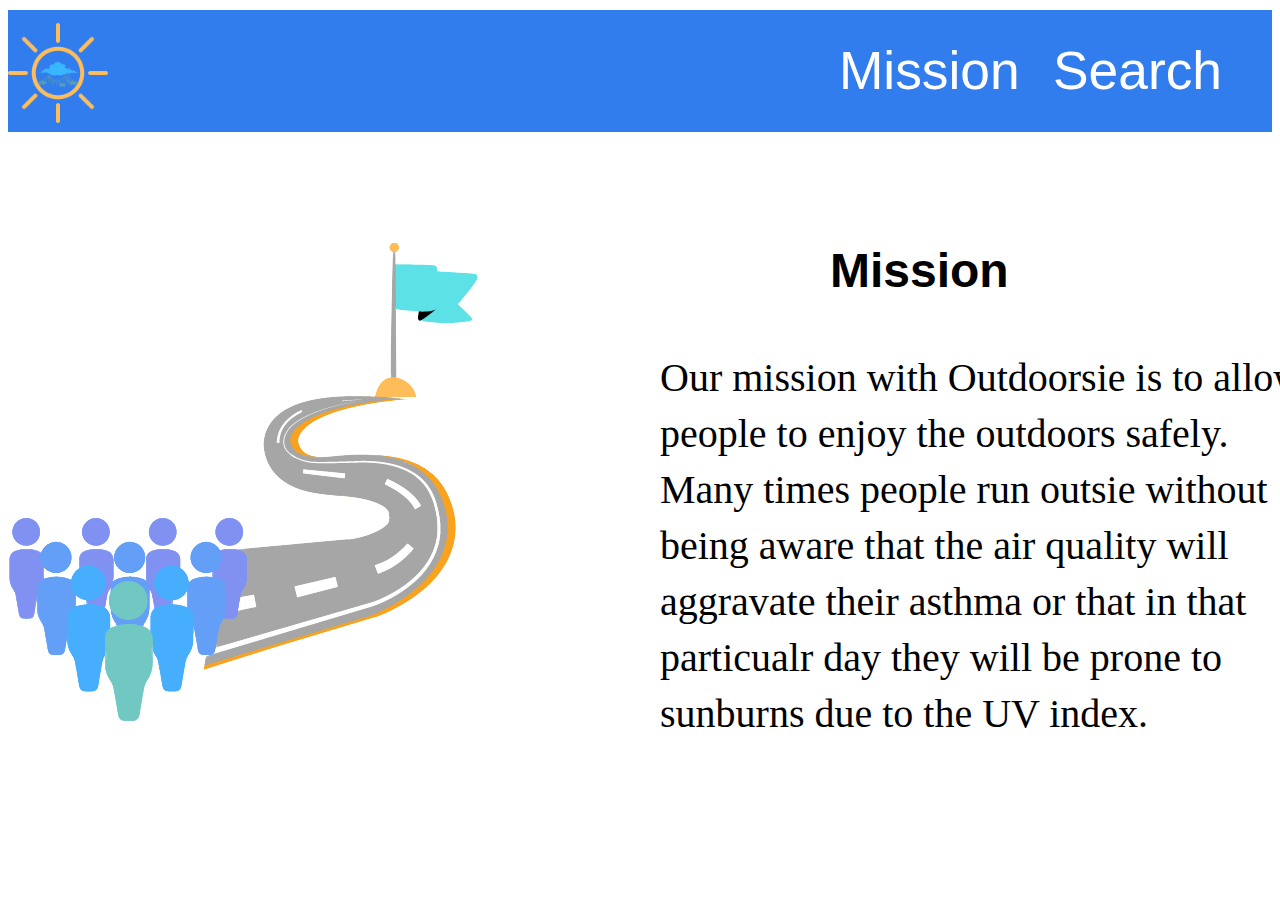
<file: mission.html>
<!DOCTYPE html>
<html lang="en">
<head>
  <meta charset="UTF-8">
  <meta name="viewport" content="width=device-width, initial-scale=1.0">
  <title>Outdoorsie Mission</title>
  <link href="mission.css" rel="stylesheet" type="text/css" />
</head>
<body>
 <header>
    <body>
      <nav>
        <ul> 
          <a href="index.html"><img src="logo.png"></a>
          <li class=mission><a href="mission.html">Mission</a></li>
          <li class=search><a href="https://tender-lumiere-d67e96.netlify.app/">Search</a></li>
        </ul> 
   <h1>Mission</h1>
   <a href="index.html"><img class="mission1" src="mission.png"></a>
   <p>Our mission with Outdoorsie is to allow people to enjoy the outdoors safely.<br> Many times people run outsie without being aware that the air quality will aggravate their asthma or that in that particualr day they will be prone to sunburns due to the UV index.   </p>     
</body>
</html>
</file>
<file: mission.css>
/* Home */

header{
position: relative;


background: #FFFFFF;
}

/* Rectangle 1 */
nav{
background: #327DED;
background-blend-mode: darken;
}

ul{
  padding: 30px;
  margin: 10px 10px 10px;
  text-align: right;
  border-left: 50px;
  font-size: 40pt;
}
a:link{
  color:white;
  text-decoration: none;
} 
a:hover{
  background-color: powderblue;
  text-decoration: none;
}
a:visited{
color:white;
text-decoration: none;
}

li{
  display: inline;
  font: 1em sans-serif;
  color: white;
  margin: 10px 10px 10px;

}

img{
position: absolute;
width: 100px;
height: 100px;
left: 0px;
top: 13px;
}

/* Mission */
h1{
position: absolute;
left: 822px;
top: 201px;
text-align: center;
font-family: Arial, Helvetica, sans-serif;
font-style: normal;
display: inline;
font-size: 48px;
color: #000000;
}
.mission1{
float:left;
width: 500px;
height:500px ;
padding: 200px 200px 0 0;
}
p{
position: absolute;
width: 663px;
height: 390px;
left: 652px;
top: 300px;

font-family: Roboto;
font-style: normal;
font-weight: normal;
font-size: 40px;
line-height: 56px;

color: #000000;
}
</file>
